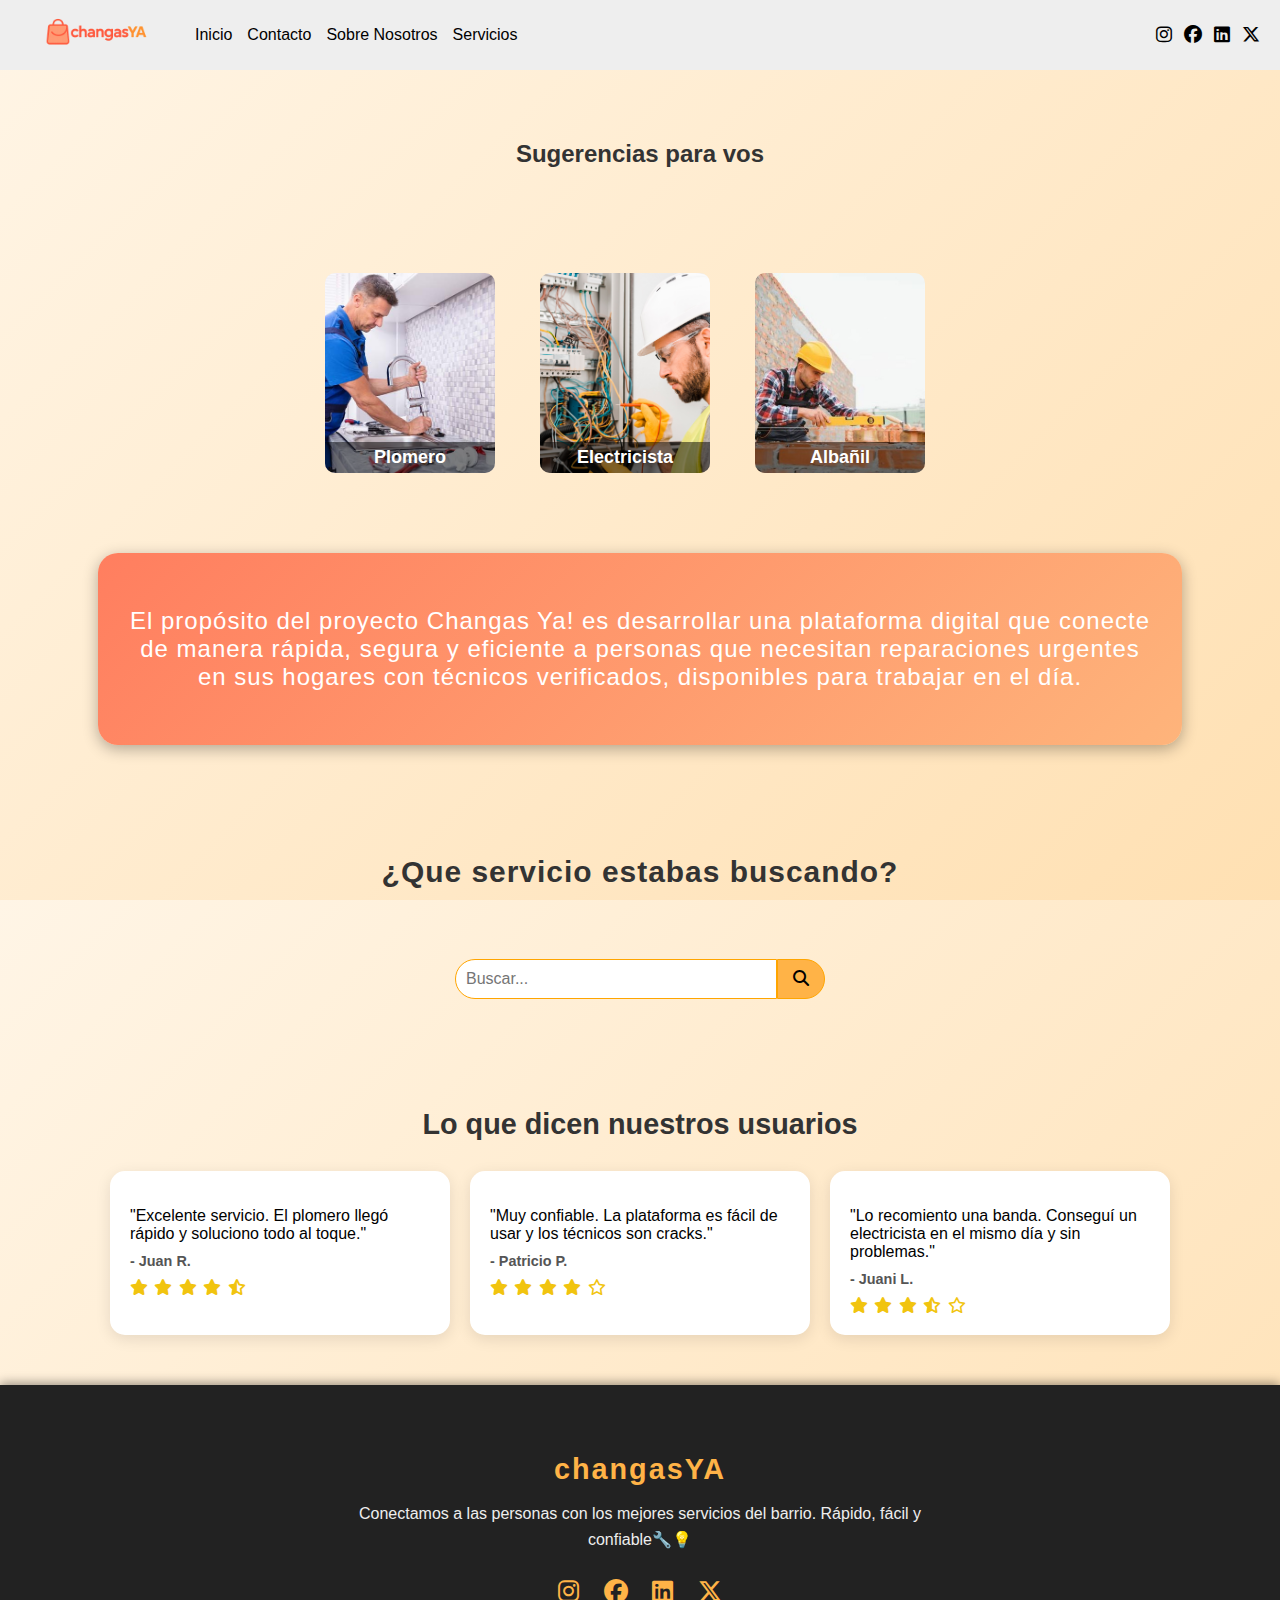
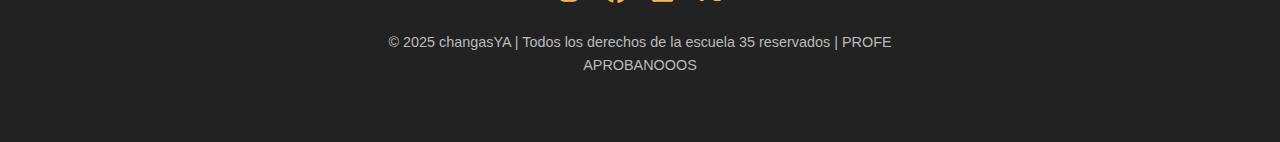
<file: index.html>
<!DOCTYPE html>
<html lang="es">
<head>
  <meta charset="UTF-8">
  <meta name="viewport" content="width=device-width, initial-scale=1.0">
  <title>Navegación</title> 
  <link rel="stylesheet" href="Styles/styles.css"> <!-- Conexion al css -->
  <link rel="stylesheet"href="https://cdnjs.cloudflare.com/ajax/libs/font-awesome/6.5.0/css/all.min.css"> <!-- Galeria de logos/iconos como los logos de las redes sociales -->
  <link rel="icon" type="image/png" href="fotos/changasYa.png">
</head>
<body>
 <nav>
    <div class="menu-izq"> <!-- Parte izquierda del nav (Logo, pagina de inicio, de contacto, sobre nosotros y de servicios) -->
      <a href="index.html"><img src="fotos/changasYa.png"></a>
      <a href="index.html">Inicio</a>
      <a href="Pages/contacto/contacto.html">Contacto</a>
      <a href="Pages/sobre nosotros/sobre_nosotros.html">Sobre Nosotros</a>
      <a href="Pages/Servicios/servicios.html">Servicios</a>
    </div>

    <div class="menu-der"> <!-- Parte derecha del nav (Logos de instagram, facebook, linkedin y twitter) -->
      <a href="#"><i class="fa-brands fa-instagram"></i></a>
      <a href="#"><i class="fa-brands fa-facebook"></i></a>
      <a href="#"><i class="fa-brands fa-linkedin"></i></a>
      <a href="#"><i class="fa-brands fa-x-twitter"></i></a>
    </div>
  </nav>
  <div class="sugerencias"> <!-- Texto para enmarcar las sugerencias -->
    <h2>Sugerencias para vos</h2>
  </div>
   
  <div class="opciones-body"> <!-- Opciones de las sugerencias (Plomero, electricista y albañil) -->
    <div class="plomero">
      <a href="Pages/Servicios/servicios.html"><img src="fotos/plomero.jpg" alt="plomero"></a> <!-- Muestra la foto del plomero y te lleva a la pagina de servicios -->
      <a href="Pages/Servicios/servicios.html">Plomero</a> <!-- Texto que tambien lleva a la pagina de servicios -->
    <span>Plomero</span> <!-- Muestra el texto "Plomero" en la parte inferior de la foto del plomero -->
    </div>

    <div class="electricista">
      <a href="Pages/Servicios/servicios.html"><img src="fotos/electricista.jpg" alt="electricista"></a> <!-- Muestra la foto del electricista y te lleva a la pagina de servicios -->
      <a href="Pages/Servicios/servicios.html">Electricista</a> <!-- Texto que tambien lleva a la pagina de servicios -->
      <span>Electricista</span>  <!-- Muestra el texto "Electricista" en la parte inferior de la foto del electricista -->
    </div>

    <div class="albañil">
      <a href="Pages/Servicios/servicios.html"><img src="fotos/albañil.jpg" alt="albañil"></a> <!-- Muestra la foto del albañil y te lleva a la pagina de servicios -->
      <a href="Pages/Servicios/servicios.html">Albañil</a> <!-- Texto que tambien lleva a la pagina de servicios -->
      <span>Albañil</span> <!-- Muestra el texto "Albañil" en la parte inferior de la foto del albañil -->
    </div>
  </div>
  <div class= "dedicacion"> <!-- Comentamos un poco el proposito de Changas YA! -->
    <p>El propósito del proyecto Changas Ya! es desarrollar una plataforma
digital que conecte de manera rápida, segura y eficiente a personas que
necesitan reparaciones urgentes en sus hogares con técnicos verificados,
disponibles para trabajar en el día.</p>
  </div>
  <div class="busqueda-servicio"> <!-- Muestra el texto del h3 -->
    <h3>¿Que servicio estabas buscando?</h3>
  </div>
  <div class="barra-central"> <!-- Barra de busqueda -->
    <input type="text" placeholder="Buscar..."> <!-- Creamos la barra de tipo texto y ponemos que diga "Buscar..."" dentro de ella -->
    <button><i class="fa-solid fa-magnifying-glass"></i></button> <!-- Usamos el logo de la lupa de la galeria de logos -->
  </div>
  <div class="opiniones"> <!-- Tarjetas de opiniones -->
  <h3>Lo que dicen nuestros usuarios</h3>
  <div class="opiniones-contenedor">
    <div class="opinion"> <!-- Opinion 1 -->
      <p>"Excelente servicio. El plomero llegó rápido y soluciono todo al toque."</p> <!-- Contenido de la opinion -->
      <span>- Juan R.</span> <!-- Quien opino -->
      <div class="estrellas">
        <i class="fa-solid fa-star"></i> <!-- Una estrella de la galeria de logos -->
        <i class="fa-solid fa-star"></i> <!-- Una estrella de la galeria de logos -->
        <i class="fa-solid fa-star"></i> <!-- Una estrella de la galeria de logos -->
        <i class="fa-solid fa-star"></i> <!-- Una estrella de la galeria de logos -->
        <i class="fa-solid fa-star-half-stroke"></i> <!-- Media estrella de la galeria de logos -->
      </div>
    </div>
    <div class="opinion"> <!-- Opinion 2 -->
      <p>"Muy confiable. La plataforma es fácil de usar y los técnicos son cracks."</p> <!-- Contenido de la opinion -->
      <span>- Patricio P.</span> <!-- Quien opino -->
      <div class="estrellas">
        <i class="fa-solid fa-star"></i><!-- Una estrella de la galeria de logos -->
        <i class="fa-solid fa-star"></i><!-- Una estrella de la galeria de logos -->
        <i class="fa-solid fa-star"></i><!-- Una estrella de la galeria de logos -->
        <i class="fa-solid fa-star"></i><!-- Una estrella de la galeria de logos -->
        <i class="fa-regular fa-star"></i> <!-- Una estrella vacia de la galeria de logos -->
      </div>
    </div>
    <div class="opinion"><!-- Opinion 3 -->
      <p>"Lo recomiento una banda. Conseguí un electricista en el mismo día y sin problemas."</p> <!-- Contenido de la opinion -->
      <span>- Juani L.</span><!-- Quien opino -->
      <div class="estrellas">
        <i class="fa-solid fa-star"></i><!-- Una estrella de la galeria de logos -->
        <i class="fa-solid fa-star"></i><!-- Una estrella de la galeria de logos -->
        <i class="fa-solid fa-star"></i><!-- Una estrella de la galeria de logos -->
        <i class="fa-solid fa-star-half-stroke"></i><!-- Media estrella de la galeria de logos -->
        <i class="fa-regular fa-star"></i><!-- Una estrella vacia de la galeria de logos -->
      </div>
    </div>
  </div>
</div>

  <footer>
  <div class="footer-contenido"> <!-- Pie de pagina -->
    <h3>changasYA</h3> <!-- Texto del pie de pagina -->
    <p>Conectamos a las personas con los mejores servicios del barrio. Rápido, fácil y confiable🔧💡</p><!-- Texto del pie de pagina -->

    <div class="footer-redes"> <!-- Redes sociales del pie de pagina -->
      <a href="#"><i class="fa-brands fa-instagram"></i></a>
      <a href="#"><i class="fa-brands fa-facebook"></i></a>
      <a href="#"><i class="fa-brands fa-linkedin"></i></a>
      <a href="#"><i class="fa-brands fa-x-twitter"></i></a>
    </div>

    <div class="footer-copy"> <!-- Texto del pie de pagina :) -->
      <p>© 2025 changasYA | Todos los derechos de la escuela 35 reservados | PROFE APROBANOOOS</p>
    </div>
  </div>
</footer>

</body>
</html>
</file>
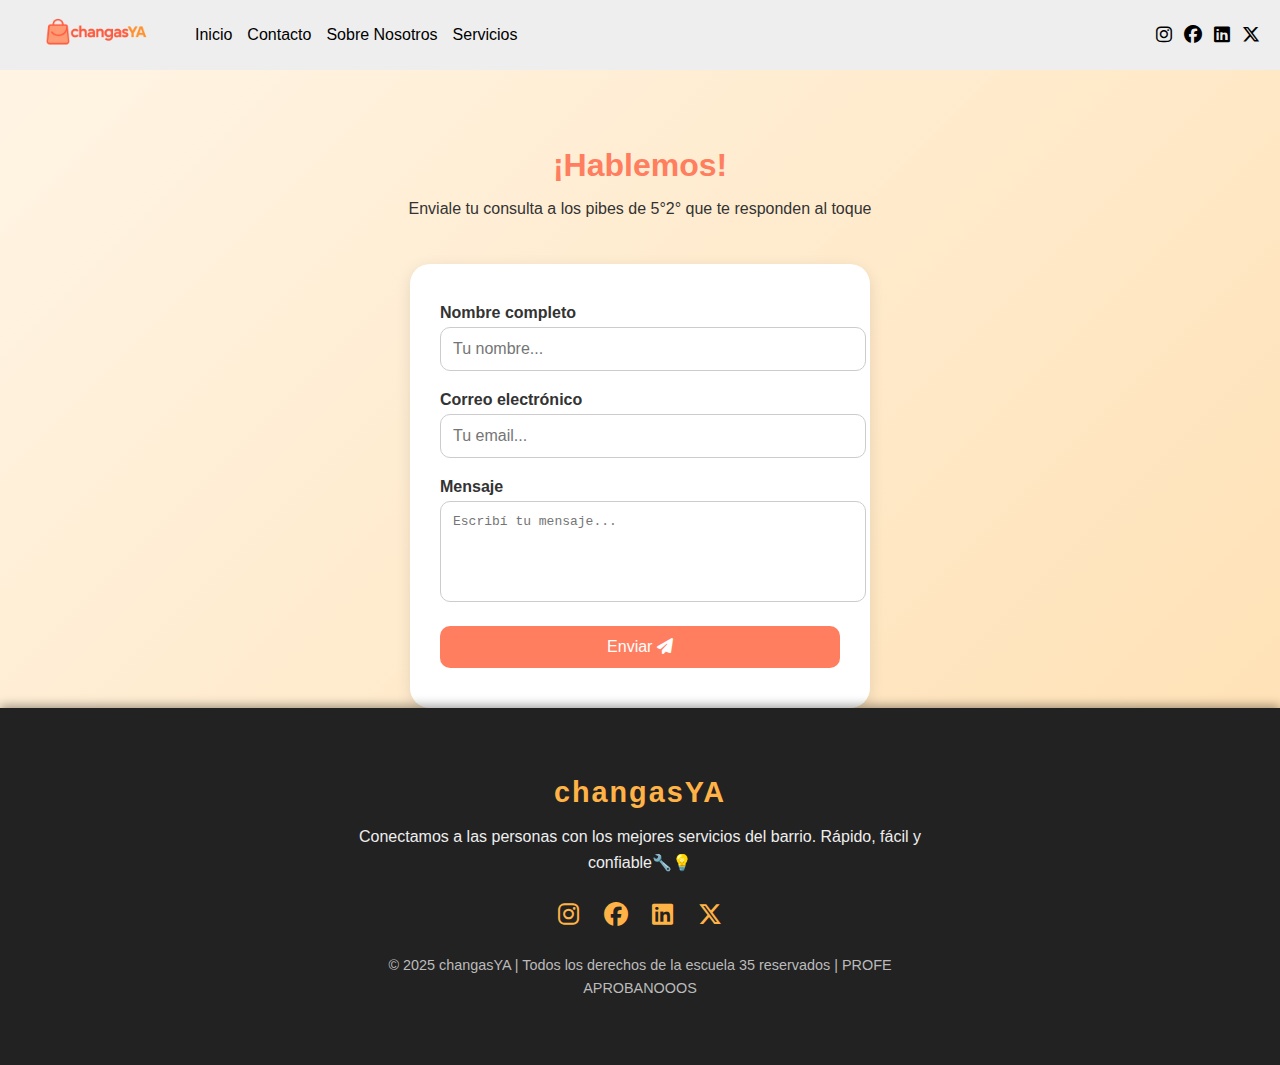
<file: Pages/contacto/contacto.html>
<!DOCTYPE html>
<html lang="es">
<head>
  <meta charset="UTF-8">
  <meta name="viewport" content="width=device-width, initial-scale=1.0">
  <title>Contacto - Changas YA!</title>
  <link rel="stylesheet" href="Styles/styles.css"> <!-- Conexion con el css -->
  <link rel="stylesheet" href="https://cdnjs.cloudflare.com/ajax/libs/font-awesome/6.5.0/css/all.min.css"> <!-- Galeria de logos/iconos como los logos de las redes sociales -->
  <link rel="icon" type="image/png" href="../../fotos/changasYa.png">
</head>
<body>
  <nav>
    <div class="menu-izq"> <!-- Parte izquierda del nav (Logo, pagina de inicio, de contacto, sobre nosotros y de servicios) -->
      <a href="../../index.html"><img src="../../fotos/changasYa.png"></a>
      <a href="../../index.html">Inicio</a>
      <a href="contacto.html">Contacto</a>
      <a href="../sobre nosotros/sobre_nosotros.html">Sobre Nosotros</a>
      <a href="../Servicios/servicios.html">Servicios</a>
    </div>

    <div class="menu-der"> <!-- Parte derecha del nav (Logos de instagram, facebook, linkedin y twitter) -->
      <a href="#"><i class="fa-brands fa-instagram"></i></a>
      <a href="#"><i class="fa-brands fa-facebook"></i></a>
      <a href="#"><i class="fa-brands fa-linkedin"></i></a>
      <a href="#"><i class="fa-brands fa-x-twitter"></i></a>
    </div>
  </nav>

  <div class="contacto-header"> <!-- Titulo y texto en la tarjeta de contacto -->
    <h2>¡Hablemos!</h2>
    <p>Enviale tu consulta a los pibes de 5°2° que te responden al toque</p>
  </div>

  <div class="contacto-formulario"> <!-- Formulario de contacto -->
    <form action="#">
      <label for="nombre">Nombre completo</label> <!-- Te pide nombre completo -->
      <input type="text" id="nombre" placeholder="Tu nombre..." required> <!-- Escribis tu nombre completo -->

      <label for="email">Correo electrónico</label> <!-- Te pide correo electronico -->
      <input type="email" id="email" placeholder="Tu email..." required> <!-- Escribis tu correo electronico -->

      <label for="mensaje">Mensaje</label> <!-- Te pide el mensaje que quieras comunicar -->
      <textarea id="mensaje" rows="5" placeholder="Escribí tu mensaje..." required></textarea> <!-- Escribis el mensaje que queres comunicar -->

      <button type="submit">Enviar <i class="fa-solid fa-paper-plane"></i></button> <!-- Boton de enviar -->
    </form>
  </div>

 <footer>
  <div class="footer-contenido"> <!-- Pie de pagina -->
    <h3>changasYA</h3> <!-- Texto del pie de pagina -->
    <p>Conectamos a las personas con los mejores servicios del barrio. Rápido, fácil y confiable🔧💡</p> <!-- Texto del pie de pagina -->

    <div class="footer-redes"> <!-- Redes sociales del pie de pagina -->
      <a href="#"><i class="fa-brands fa-instagram"></i></a>
      <a href="#"><i class="fa-brands fa-facebook"></i></a>
      <a href="#"><i class="fa-brands fa-linkedin"></i></a>
      <a href="#"><i class="fa-brands fa-x-twitter"></i></a>
    </div>

    <div class="footer-copy"> <!-- Texto del pie de pagina :) -->
      <p>© 2025 changasYA | Todos los derechos de la escuela 35 reservados | PROFE APROBANOOOS</p>
    </div>
  </div>
</footer>
</body>
</html>
</file>
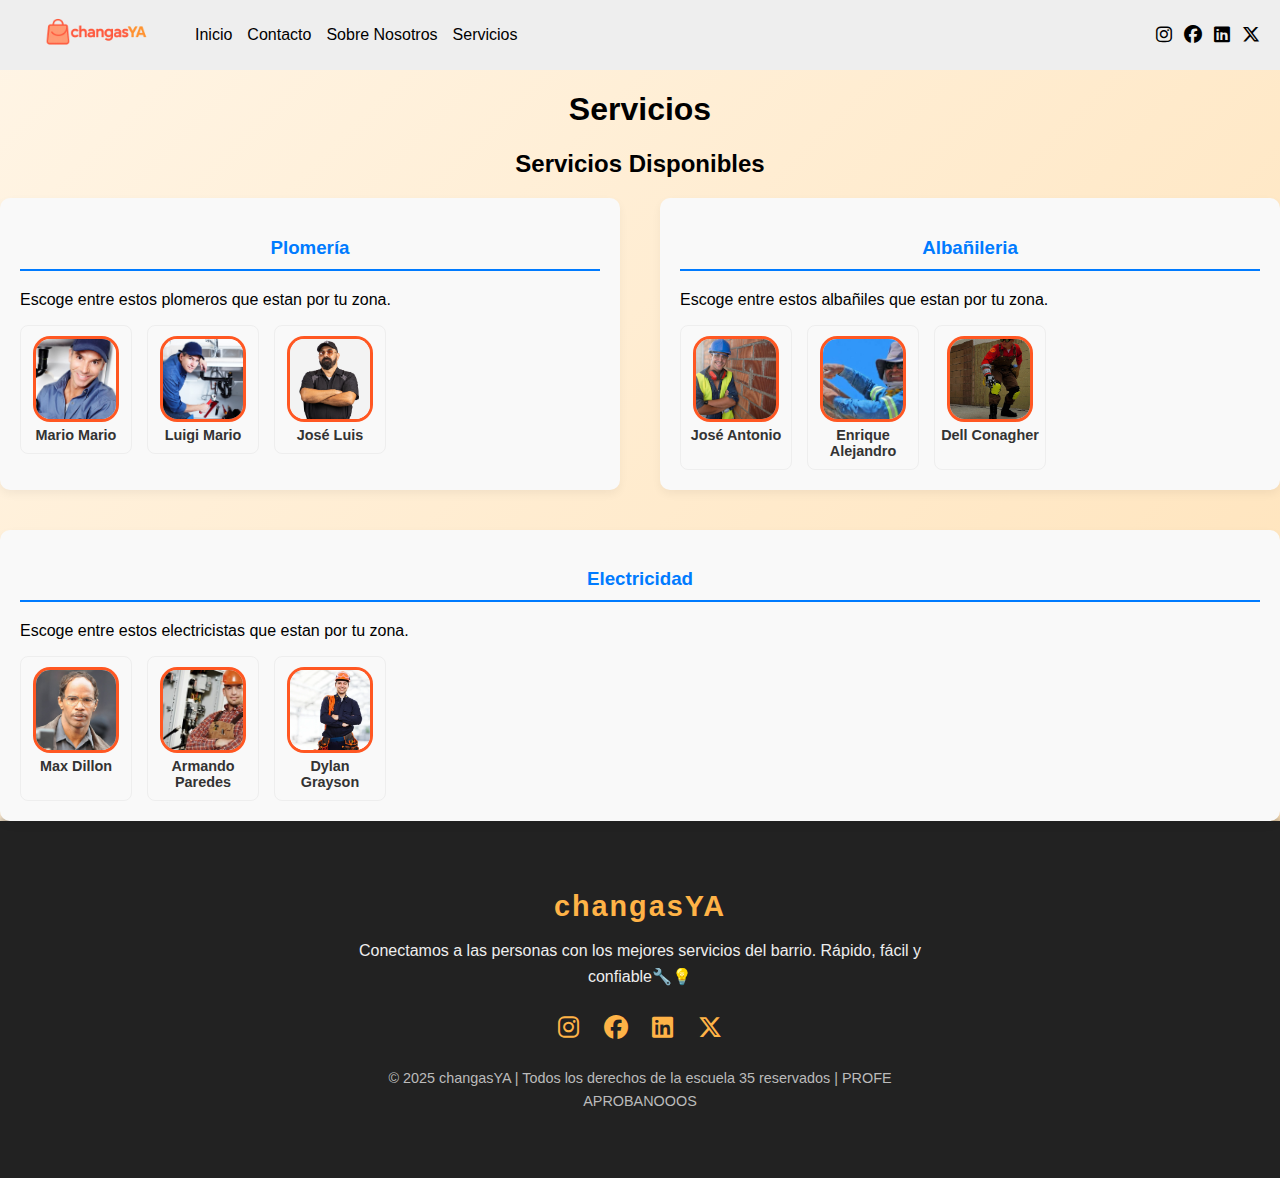
<file: Pages/Servicios/servicios.html>
<!DOCTYPE html>
<html lang="en">
<head>
    <meta charset="UTF-8">
    <meta name="viewport" content="width=device-width, initial-scale=1.0">
    <link rel="stylesheet" href="https://cdnjs.cloudflare.com/ajax/libs/font-awesome/6.5.0/css/all.min.css">  <!-- Galeria de logos/iconos como los logos de las redes sociales -->
    <link rel="stylesheet" href="Styles/styles.css"><!-- Conexion al css -->
    <link rel="icon" type="image/png" href="../../fotos/changasYa.png">
    <title>Servicios - Changas Ya!</title>
</head>
<body>
    <nav>
        <div class="menu-izq"> <!-- Parte izquierda del nav (Logo, pagina de inicio, de contacto, sobre nosotros y de servicios) -->
        <a href="../../index.html"><img src="../../fotos/changasYa.png"></a>
        <a href="../../index.html">Inicio</a>
        <a href="../contacto/contacto.html">Contacto</a>
        <a href="../sobre nosotros/sobre_nosotros.html">Sobre Nosotros</a>
        <a href="servicios.html">Servicios</a>
        </div>

        <div class="menu-der"> <!-- Parte derecha del nav (Logos de instagram, facebook, linkedin y twitter) -->
        <a href="#"><i class="fa-brands fa-instagram"></i></a>
        <a href="#"><i class="fa-brands fa-facebook"></i></a>
        <a href="#"><i class="fa-brands fa-linkedin"></i></a>
        <a href="#"><i class="fa-brands fa-x-twitter"></i></a>
        </div>
    </nav>

    <header> <!-- Encabezado de la pagina -->
        <h1>Servicios</h1> <!-- encabezado de la pagina -->
    </header>

    <section id="servicios">

        <h2>Servicios Disponibles</h2>
        
        <div class="servicios-lista"> <!-- Lista de servicios -->
            <div class="servicio-item">
                <h3>Plomería</h3> <!-- Encabezado del serivicio de plomeria -->
                <p>Escoge entre estos plomeros que estan por tu zona.</p> <!-- parrafo de plomeria -->
                <ul class="profesionales-lista-horizontal">
                    <li class="profesional-card"> 
                        <img src="../../fotos/Mario mario.jpg" alt="plom1" class="profesional-imagen"> <!-- imagen de plomero -->
                        <h4>Mario Mario</h4> <!-- nombre del plomero -->
                    </li>
                    
                    <li class="profesional-card">
                        <img src="../../fotos/Luigi Mario.jpg" alt="plom2" class="profesional-imagen"> <!-- imagen del plomero -->
                        <h4>Luigi Mario</h4> <!-- nombre del plomero -->
                    </li>
                    
                    <li class="profesional-card">
                        <img src="../../fotos/jose luis.jpg" alt="plom3" class="profesional-imagen"> <!-- imagen del plomero -->
                        <h4>José Luis</h4> <!-- nombre del plomero -->
                    </li>
                </ul>
            </div>

            <div class="servicio-item">
                <h3>Albañileria</h3> <!-- encabezado del servicio de albañileria -->
                <p>Escoge entre estos albañiles que estan por tu zona.</p> <!-- parrafo de albañileria -->
                <ul class="profesionales-lista-horizontal">
                    <li class="profesional-card">
                        <img src="../../fotos/Jose antonio.jpg" alt="alb1" class="profesional-imagen"> <!-- imagen del albañil -->
                        <h4>José Antonio</h4> <!-- nombre del albañil -->
                    </li>
                    
                    <li class="profesional-card">
                        <img src="../../fotos/Enrique Alejandro.jpeg" alt="alb2" class="profesional-imagen"> <!-- imagen del albañil -->
                        <h4>Enrique Alejandro</h4> <!-- nombre del albañil -->
                    </li>
                    
                    <li class="profesional-card">
                        <img src="../../fotos/Dell Conagher.png" alt="alb3" class="profesional-imagen"> <!-- imagen del albañil -->
                        <h4>Dell Conagher</h4> <!-- nombre del albañil -->
                    </li>
                    
                </ul>
            </div>

            <div class="servicio-item">
                <h3>Electricidad</h3> <!-- Encabezado del servicio de electricidad -->
                <p>Escoge entre estos electricistas que estan por tu zona.</p> <!-- parrafo del servicio de electricidad-->
                <ul class="profesionales-lista-horizontal">
                    <li class="profesional-card">
                        <img src="../../fotos/Max Dillon.jpg" alt="ele1" class="profesional-imagen"> <!-- imagen del electricista -->
                        <h4>Max Dillon</h4> <!-- nombre del electricista -->
                    </li>
                    
                    <li class="profesional-card">
                        <img src="../../fotos/Armando Paredes.jpg" alt="ele2" class="profesional-imagen"> <!-- imagen del electricista -->
                        <h4>Armando Paredes</h4><!-- nombre del electricista -->
                    </li>
                    
                    <li class="profesional-card">
                        <img src="../../fotos/Dylan Grayson.png" alt="ele3" class="profesional-imagen"> <!-- imagen del electricista -->
                        <h4>Dylan Grayson</h4><!-- nombre del electricista -->
                    </li>
                    
                </ul>
            </div>
        </div>

        <section id="seleccion-profesional" style="display: none;">
            <h2>Tu Elección</h2> <!-- Eleccion elegida -->
            <div id="profesional-info-seleccionado">
            </div>
            <button id="btn-contratar">Contratar</button> <!-- Contratar al personal -->
        </section>

        <div id="mensaje-contratacion" style="display: none;">
        </div>

    </section>

    <footer>
        <div class="footer-contenido"><!-- Pie de pagina -->
            <h3>changasYA</h3><!-- Texto del pie de pagina -->
            <p>Conectamos a las personas con los mejores servicios del barrio. Rápido, fácil y confiable🔧💡</p><!-- Texto del pie de pagina -->

            <div class="footer-redes"><!-- Redes sociales del pie de pagina -->
            <a href="#"><i class="fa-brands fa-instagram"></i></a>
            <a href="#"><i class="fa-brands fa-facebook"></i></a>
            <a href="#"><i class="fa-brands fa-linkedin"></i></a>
            <a href="#"><i class="fa-brands fa-x-twitter"></i></a>
            </div>

            <div class="footer-copy"><!-- Texto del pie de pagina :) -->
            <p>© 2025 changasYA | Todos los derechos de la escuela 35 reservados | PROFE APROBANOOOS</p>
            </div>
        </div>
    </footer>

    <script src="Script/main.js"></script> <!-- Conexion con java script -->
</body>
</html>
</file>
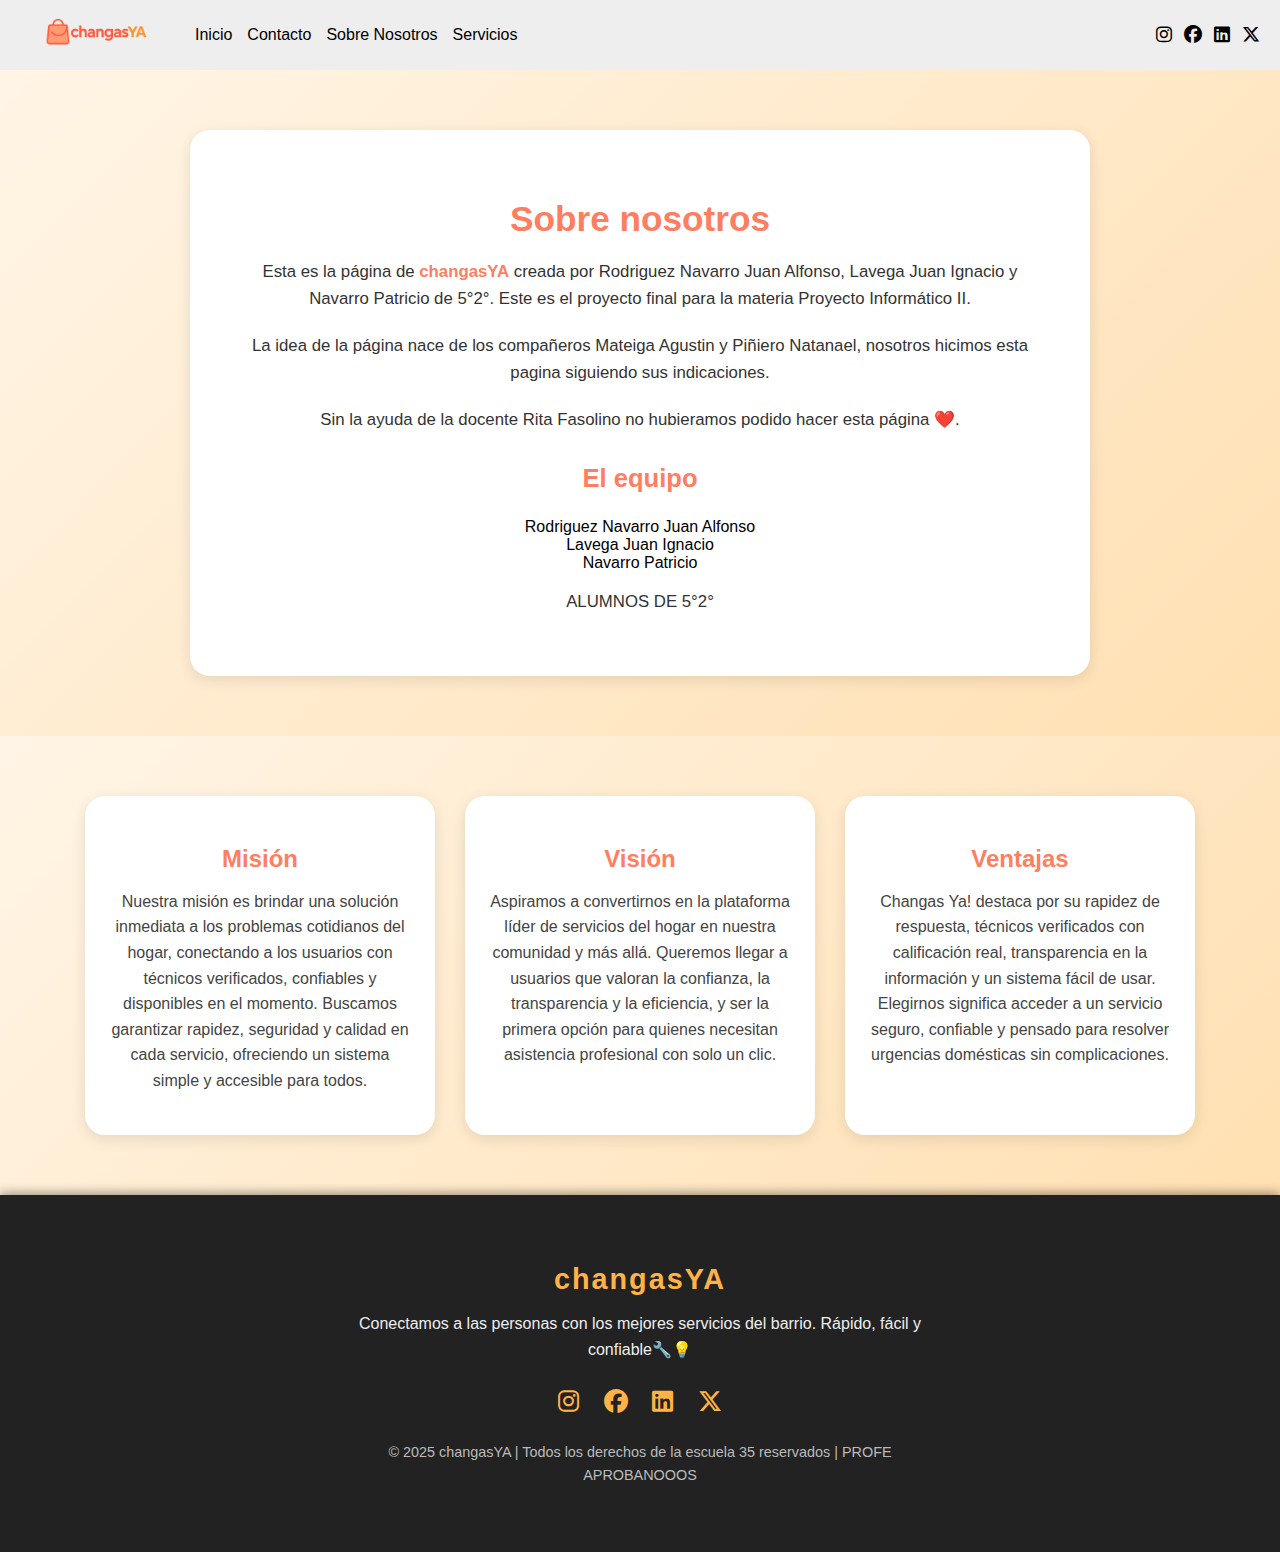
<file: Pages/sobre nosotros/sobre_nosotros.html>
<!DOCTYPE html>
<html lang="es">
<head>
  <meta charset="UTF-8">
  <meta name="viewport" content="width=device-width, initial-scale=1.0">
  <title>Sobre Nosotros - Changas YA</title>
  <link rel="stylesheet" href="Styles/styles.css"><!-- Conexion al css -->
  <link rel="stylesheet" href="https://cdnjs.cloudflare.com/ajax/libs/font-awesome/6.5.0/css/all.min.css"><!-- Galeria de logos/iconos como los logos de las redes sociales -->
  <link rel="icon" type="image/png" href="../../fotos/changasYa.png">
</head>
<body>
  <nav>
    <div class="menu-izq"><!-- Parte izquierda del nav (Logo, pagina de inicio, de contacto, sobre nosotros y de servicios) -->
      <a href="../../index.html"><img src="../../fotos/changasYa.png"></a>
      <a href="../../index.html">Inicio</a>
      <a href="../contacto/contacto.html">Contacto</a>
      <a href="../sobre nosotros/sobre_nosotros.html">Sobre Nosotros</a>
      <a href="../Servicios/servicios.html">Servicios</a>
    </div>

    <div class="menu-der"> <!-- Parte derecha del nav (Logos de instagram, facebook, linkedin y twitter) -->
      <a href="#"><i class="fa-brands fa-instagram"></i></a>
      <a href="#"><i class="fa-brands fa-facebook"></i></a>
      <a href="#"><i class="fa-brands fa-linkedin"></i></a>
      <a href="#"><i class="fa-brands fa-x-twitter"></i></a>
    </div>
  </nav>

  <section class="sobre-nosotros">
    <div class="sobre-contenido">
      <h2>Sobre nosotros</h2> <!-- Encabezado de la pagina -->
       <!-- Texto sobre nosotros -->
      <p>Esta es la página de <strong>changasYA</strong> creada por Rodriguez Navarro Juan Alfonso, Lavega Juan Ignacio y Navarro Patricio de 5°2°. Este es el proyecto final para la materia Proyecto Informático II.</p>

      <p>La idea de la página nace de los compañeros Mateiga Agustin y Piñiero Natanael, nosotros hicimos esta pagina siguiendo sus indicaciones.</p>

      <p>Sin la ayuda de la docente Rita Fasolino no hubieramos podido hacer esta página ❤️.</p>

      <div class="equipo">
        <h3>El equipo</h3>  <!-- Integrantes del grupo -->
        <ul>  <!-- Nombres -->
            <li>Rodriguez Navarro Juan Alfonso</li>
            <li>Lavega Juan Ignacio</li>
            <li>Navarro Patricio</li>
            <p>ALUMNOS DE 5°2°</p>
        </ul>
      </div>
    </div>
  </section>

  <section class="tarjetas-info">  <!-- Tarjetas de mision, vision y ventajas -->
  <div class="tarjeta"> <!-- Tarjeta de mision -->
    <h3>Misión</h3> <!-- Encabezado de la tarjeta mision -->
    <!-- Texto de la tarjeta -->
    <p>Nuestra misión es brindar una solución inmediata a los problemas cotidianos del hogar, conectando a los usuarios con técnicos verificados, confiables y disponibles en el momento. Buscamos garantizar rapidez, seguridad y calidad en cada servicio, ofreciendo un sistema simple y accesible para todos.</p>
  </div>

  <div class="tarjeta"><!-- tarjeta vision -->
    <h3>Visión</h3><!-- encabezado de la tarjeta -->
    <!-- Texto de la tarjeta -->
    <p>Aspiramos a convertirnos en la plataforma líder de servicios del hogar en nuestra comunidad y más allá. Queremos llegar a usuarios que valoran la confianza, la transparencia y la eficiencia, y ser la primera opción para quienes necesitan asistencia profesional con solo un clic.</p>
  </div>

  <div class="tarjeta"> <!-- Tarjeta ventajas -->
    <h3>Ventajas</h3> <!-- Encabezado de la tarjeta -->
    <!-- Texto de la tarjeta -->
    <p>Changas Ya! destaca por su rapidez de respuesta, técnicos verificados con calificación real, transparencia en la información y un sistema fácil de usar. Elegirnos significa acceder a un servicio seguro, confiable y pensado para resolver urgencias domésticas sin complicaciones.</p>
  </div>
</section>


  <footer>
    <div class="footer-contenido"> <!-- Pie de pagina -->
      <h3>changasYA</h3> <!-- Texto del pie de pagina -->
      <p>Conectamos a las personas con los mejores servicios del barrio. Rápido, fácil y confiable🔧💡</p><!-- Texto del pie de pagina -->

      <div class="footer-redes"><!-- Redes sociales del pie de pagina -->
        <a href="#"><i class="fa-brands fa-instagram"></i></a>
        <a href="#"><i class="fa-brands fa-facebook"></i></a>
        <a href="#"><i class="fa-brands fa-linkedin"></i></a>
        <a href="#"><i class="fa-brands fa-x-twitter"></i></a>
      </div>

      <div class="footer-copy"><!-- Texto del pie de pagina :) -->
        <p>© 2025 changasYA | Todos los derechos de la escuela 35 reservados | PROFE APROBANOOOS</p>
      </div>
    </div>
  </footer>
</body>
</html>
</file>
<file: Styles/styles.css>
/* Nav (Parte superior de la pagina) */
nav {
  display: flex;
  justify-content: space-between;
  align-items: center;
  background-color: #eee;
  padding: 10px 20px;
  height: 50px;
}

/* Menu izquierdo del nav */
.menu-izq {
  display: flex;
  align-items: center;
}

/* Logo en el nav */
.menu-izq img {
  height: 100px;
  margin-right: 10px;
}

/* Enlaces de la parte izquierda del nav */
.menu-izq a {
  margin-right: 15px;
  text-decoration: none;
  color: black;
  font-family: Arial, sans-serif;
}


.menu-izq a:hover {
  color: blue;
}

/* menu derecho del nav */
.menu-der {
  display: flex;
  align-items: center;
}

.menu-der i {
  font-size: 18px;
  margin-left: 12px;
  cursor: pointer;
  color: black;
}

.menu-der i:hover {
  color: blue;
}

/* Barra de busqueda*/
.barra-central {
  display: flex;
  justify-content: center;
  margin: 30px 0;
}


.barra-central input {
  width: 300px;
  padding: 10px;
  border: 1px solid #aaa;
  border-right: none;
  border-radius: 25px 0 0 25px;
  font-size: 16px;
  outline: none;
}

/* Boton de la barra de busqueda(lupa) */
.barra-central button {
  padding: 10px 15px;
  border: 1px solid #aaa;
  border-left: none;
  border-radius: 0 25px 25px 0;
  background-color: #eee;
  cursor: pointer;
  outline: none;
}

.barra-central button i {
  font-size: 16px;
}

.barra-central button:hover {
  background-color: #ddd;
}

/* Sugerencias del body */
.opciones-body {
  display: flex;
  justify-content: center;
  gap: 15px;
  margin: 30px 0;
  flex-wrap: wrap;
}

/* Sugerencia plomero */
.plomero {
  position: relative;
  display: block;
  width: 170px;
  height: 200px;
  border-radius: 10px;
  overflow: hidden;
  text-decoration: none;
  cursor: pointer;
  flex-shrink: 0;
  margin-right: 30px;
}
/* Foto del plomero */
.plomero img {
  width: 100%;
  height: 100%;
  object-fit: cover;
  transition: transform 0.3s;
}
/* Texto que dice plomero dentro de la imagen */
.plomero span {
  position: absolute;
  bottom: 0;
  left: 0;
  width: 100%;
  text-align: center;
  color: white;
  font-weight: bold;
  font-family: 'Arial Black', Gadget, sans-serif;
  font-size: 18px;
  padding: 5px 0;
  background: rgba(0,0,0,0.5);
  box-sizing: border-box;
}

.plomero:hover img {
  transform: scale(1.05);
}
/* Sugerencia electricista */
.electricista {
  position: relative;
  display: block;
  width: 170px;
  height: 200px;
  border-radius: 10px;
  overflow: hidden;
  text-decoration: none;
  cursor: pointer;
  flex-shrink: 0;
  margin-right: 30px;
}
/* Foto del electricista */
.electricista img {
  width: 100%;
  height: 100%;
  object-fit: cover;
  transition: transform 0.3s;
}
/* Texto que dice electricista dentro de su imagen */
.electricista span {
  position: absolute;
  bottom: 0;
  left: 0;
  width: 100%;
  text-align: center;
  color: white;
  font-weight: bold;
  font-family: 'Arial Black', Gadget, sans-serif;
  font-size: 18px;
  padding: 5px 0;
  background: rgba(0,0,0,0.5);
  box-sizing: border-box;
}

.electricista:hover img {
  transform: scale(1.05);
}
/* Sugerencia albañil */
.albañil {
  position: relative;
  display: block;
  width: 170px;
  height: 200px;
  border-radius: 10px;
  overflow: hidden;
  text-decoration: none;
  cursor: pointer;
  flex-shrink: 0;
  margin-right: 30px;
}
/* Imagen albañil */
.albañil img {
  width: 100%;
  height: 100%;
  object-fit: cover;
  transition: transform 0.3s;
}
/* Texto que dice albañil dentro de su imagen */
.albañil span {
  position: absolute;
  bottom: 0;
  left: 0;
  width: 100%;
  text-align: center;
  color: white;
  font-weight: bold;
  font-family: 'Arial Black', Gadget, sans-serif;
  font-size: 18px;
  padding: 5px 0;
  background: rgba(0,0,0,0.5);
  box-sizing: border-box;
}

.albañil:hover img {
  transform: scale(1.05);
}

/* Texto sugerencias */
.sugerencias {
  text-align: center;
  margin: 50px 0;
}

.sugerencias h2 {
  font-family: 'Arial Black', Gadget, sans-serif;
  color: #333;
  margin-bottom: 25px;
}

.barra-central input {
  border: 1px solid #ffa500;
}

.barra-central button {
  background-color: #ffb347;
  border: 1px solid #ffa500;
}

.barra-central button:hover {
  background-color: #ffa500;
}

/* Texto del proposito de changas ya */
.dedicacion {
  margin: 50px auto;
  width: 80%;
  padding: 30px;
  background: linear-gradient(135deg, #ff7e5f, #feb47b);
  color: white;
  text-align: center;
  font-size: 1.5em;
  border-radius: 20px;
  box-shadow: 0 4px 15px rgba(0,0,0,0.3);
  letter-spacing: 1px;
  font-family: 'Poppins', sans-serif;
}
/* Pie de pagina */
footer {
  margin-top: auto;
  background: #222;
  color: #eee;
  text-align: center;
  padding: 40px 20px;
  box-shadow: 0 -2px 10px rgba(0,0,0,0.4);
}
/* Titulo del footer */
.footer-contenido h3 {
  font-size: 1.8em;
  margin-bottom: 15px;
  letter-spacing: 2px;
  color: #ffb347;
}
/* texto del footer */
.footer-contenido p {
  max-width: 600px;
  margin: 0 auto 25px;
  font-size: 1em;
  line-height: 1.6;
}
/* redes del footer */
.footer-redes a {
  color: #ffb347;
  margin: 0 10px;
  font-size: 1.5em;
  transition: 0.3s;
}

.footer-redes a:hover {
  color: #fff;
  transform: scale(1.2);
}
/* texto del footer */
.footer-copy {
  margin-top: 25px;
  font-size: 0.9em;
  color: #bbb;
}
/* html y body */
html, body {
  height: 100%;
  margin: 0;
  padding: 0;
}
/* todo el body */
body {
  display: flex;
  flex-direction: column;
  background: linear-gradient(135deg, #fff5e6, #ffe0b2);
  font-family: 'Poppins', sans-serif;
  margin: 0;
}

.busqueda-servicio {
  text-align: center;
  font-size: 1.6em;
  color: #333;
  margin-top: 30px;
  margin-bottom: 10px;
  font-weight: 600;
  letter-spacing: 1px;
  font-family: 'Poppins', sans-serif;
}
/* Tarjetas de opiniones */
.opiniones {
  width: 90%;
  margin: 50px auto;
  text-align: center;
}
/* Titulos de las opiniones */
.opiniones h3 {
  font-size: 1.8em;
  margin-bottom: 30px;
  color: #333;
  font-weight: 600;
  font-family: 'Poppins', sans-serif;
}

.opiniones-contenedor {
  display: flex;
  flex-wrap: wrap;
  gap: 20px;
  justify-content: center;
}

.opinion {
  background: #fff;
  padding: 20px;
  width: 300px;
  border-radius: 15px;
  box-shadow: 0 4px 15px rgba(0,0,0,0.1);
  text-align: left;
}
/* texto de la opinion */
.opinion p {
  font-size: 1em;
  margin-bottom: 10px;
}

.opinion span {
  font-size: 0.9em;
  font-weight: bold;
  display: block;
  margin-bottom: 10px;
  color: #555;
}
/* logos de estrellas en las tarjetas de opinion */
.estrellas i {
  color: #f1c40f;
  margin-right: 2px;
}

/* Responsive */
@media (max-width: 600px) {
  nav {
    flex-wrap: wrap;
    height: auto;
    padding: 10px;
    justify-content: center;
    text-align: center;
  }

  .menu-izq {
    flex-direction: column;
  }

  .menu-izq img {
    height: 60px;
    margin-bottom: 10px;
  }

  .menu-izq a {
    display: block;
    margin: 5px 0;
    font-size: 16px;
  }

  .menu-der {
    justify-content: center;
    margin-top: 10px;
  }

  .barra-central {
    flex-direction: column;
    align-items: center;
    margin: 20px 0;
  }

  .barra-central input {
    width: 80%;
    font-size: 14px;
    border-radius: 25px;
    border-right: 1px solid #ffa500;
    margin-bottom: 10px;
  }

  .barra-central button {
    width: 50%;
    border-radius: 25px;
  }

  .opciones-body {
    flex-direction: column;
    align-items: center;
    gap: 25px;
  }

  .opciones-body div {
    width: 80%;
    margin-right: 0;
  }

  .plomero, .electricista, .albañil {
    width: 90%;
    height: 180px;
  }

  .plomero span, .electricista span, .albañil span {
    font-size: 16px;
  }

  .dedicacion {
    width: 90%;
    font-size: 1.1em;
    padding: 20px;
  }

  .opiniones-contenedor {
    flex-direction: column;
    align-items: center;
  }

  .opinion {
    width: 90%;
  }

  footer {
    padding: 20px 10px;
  }

  .footer-contenido h3 {
    font-size: 1.4em;
  }

  .footer-contenido p {
    font-size: 0.9em;
  }

  .footer-copy p {
    font-size: 0.8em;
  }
}
</file>
<file: Pages/contacto/Styles/styles.css>
/* Todo el html y body */
html, body {
  height: 100%;
  margin: 0;
  padding: 0;
  display: flex;
  flex-direction: column;
}
/* Todo el body */
body {
  background: linear-gradient(135deg, #fff5e6, #ffe0b2);
}
/* Toda al tarjeta del formulario de contacto */
.contacto-formulario {
  flex: 1;
  display: flex;
  justify-content: center;
  align-items: center;
  margin-bottom: 0;
}

/* titulo y texto de la pagina */
.contacto-header {
  text-align: center;
  margin: 50px 20px 30px;
}

.contacto-header h2 {
  font-size: 2em;
  color: #ff7e5f;
  margin-bottom: 10px;
}

.contacto-header p {
  font-size: 1em;
  color: #333;
}

.contacto-formulario form {
  background: #fff;
  padding: 40px 30px;
  border-radius: 20px;
  box-shadow: 0 4px 15px rgba(0,0,0,0.1);
  width: 400px;

}
/* Texto que dice lo que tenes que escribir */
.contacto-formulario label {
  display:block;
  margin-bottom: 5px;
  font-weight: 600;
  color: #333;
}

/* Texto que escribis */
.contacto-formulario input,
.contacto-formulario textarea {
  width: 100%;
  padding: 12px;
  margin-bottom: 20px;
  border-radius: 10px;
  border: 1px solid #ccc;
  font-size: 1em;
  resize: none;
}
/* Boton de enviar */
.contacto-formulario button {
  background: #ff7e5f;
  color: white;
  border: none;
  padding: 12px 20px;
  font-size: 1em;
  border-radius: 10px;
  cursor: pointer;
  transition: 0.3s;
  width: 100%;
}

.contacto-formulario button:hover {
  background: #feb47b;
}
/* pie de pagina */
footer {
  margin-top: auto;
  background: #222;
  color: #eee;
  text-align: center;
  padding: 40px 20px;
  box-shadow: 0 -2px 10px rgba(0,0,0,0.4);
}

.footer-contenido h3 {
  font-size: 1.8em;
  margin-bottom: 15px;
  letter-spacing: 2px;
  color: #ffb347;
}

.footer-contenido p {
  max-width: 600px;
  margin: 0 auto 25px;
  font-size: 1em;
  line-height: 1.6;
}

.footer-redes a {
  color: #ffb347;
  margin: 0 10px;
  font-size: 1.5em;
  transition: 0.3s;
}

.footer-redes a:hover {
  color: #fff;
  transform: scale(1.2);
}

.footer-copy {
  margin-top: 25px;
  font-size: 0.9em;
  color: #bbb;
}

html, body {
  height: 100%;
  margin: 0;
  padding: 0;
}

body {
  display: flex;
  flex-direction: column;
  background: linear-gradient(135deg, #fff5e6, #ffe0b2);
  font-family: 'Poppins', sans-serif;
  margin: 0;
}
/* Parte superior de la pagina (nav) */
nav {
  display: flex;
  justify-content: space-between;
  align-items: center;
  background-color: #eee;
  padding: 10px 20px;
  height: 50px;
}
/* seccion izquierda del nav */
.menu-izq {
  display: flex;
  align-items: center;
}
/* logo del nav */
.menu-izq img {
  height: 100px;
  margin-right: 10px;
}

.menu-izq a {
  margin-right: 15px;
  text-decoration: none;
  color: black;
  font-family: Arial, sans-serif;
}

.menu-izq a:hover {
  color: blue;
}
/* Seccion derecha del nav */
.menu-der {
  display: flex;
  align-items: center;
}

.menu-der i {
  font-size: 18px;
  margin-left: 12px;
  cursor: pointer;
  color: black;
}

.menu-der i:hover {
  color: blue;
}
/* Responsive */
@media (max-width: 600px) {

  nav {
    flex-wrap: wrap;
    height: auto;
    flex-direction: column;
    justify-content: center;
    text-align: center;
  }

  .menu-izq {
    flex-direction: column;
    align-items: center;
  }

  .menu-izq img {
    height: 70px;
    margin-bottom: 5px;
  }

  .menu-izq a {
    display: block;
    margin: 5px 0;
    font-size: 16px;
  }

  .menu-der {
    justify-content: center;
    margin-top: 10px;
  }

  .contacto-header {
    margin: 30px 10px 20px;
  }

  .contacto-header h2 {
    font-size: 1.6em;
  }

  .contacto-header p {
    font-size: 0.9em;
  }

  .contacto-formulario form {
    width: 90%;
    padding: 25px 20px;
  }

  .contacto-formulario input,
  .contacto-formulario textarea {
    font-size: 0.9em;
  }

  footer {
    padding: 25px 10px;
  }

  .footer-contenido h3 {
    font-size: 1.4em;
  }

  .footer-contenido p {
    font-size: 0.9em;
  }

  .footer-copy {
    font-size: 0.8em;
  }
}
</file>
<file: Pages/Servicios/Styles/styles.css>
/* Cabeza de la pagina */
nav {
  display: flex;
  justify-content: space-between;
  align-items: center;
  background-color: #eee;
  padding: 10px 20px;
  height: 50px;
}
/* Seccion izquierda del nav */
.menu-izq {
  display: flex;
  align-items: center;
}
/* Logo del nav */
.menu-izq img {
  height: 100px;
  margin-right: 10px;
}

.menu-izq a {
  margin-right: 15px;
  text-decoration: none;
  color: black;
  font-family: Arial, sans-serif;
}

.menu-izq a:hover {
  color: blue;
}
/* Seccion derecha del nav */
.menu-der {
  display: flex;
  align-items: center;
}

.menu-der i {
  font-size: 18px;
  margin-left: 12px;
  cursor: pointer;
  color: black;
}

.menu-der i:hover {
  color: blue;
}

body{
  background: linear-gradient(135deg, #fff5e6, #ffe0b2);
  font-family: 'Poppins', sans-serif;
  margin: 0;
}

h1, h2{
    text-align: center;
}
/* Pie de pagina */
footer {
  margin-top: auto;
  background: #222;
  color: #eee;
  text-align: center;
  padding: 40px 20px;
  box-shadow: 0 -2px 10px rgba(0,0,0,0.4);
}

.footer-contenido h3 {
  font-size: 1.8em;
  margin-bottom: 15px;
  letter-spacing: 2px;
  color: #ffb347;
}

.footer-contenido p {
  max-width: 600px;
  margin: 0 auto 25px;
  font-size: 1em;
  line-height: 1.6;
}

.footer-redes a {
  color: #ffb347;
  margin: 0 10px;
  font-size: 1.5em;
  transition: 0.3s;
}

.footer-redes a:hover {
  color: #fff;
  transform: scale(1.2);
}

.footer-copy {
  margin-top: 25px;
  font-size: 0.9em;
  color: #bbb;
}
/* listado de servicios que se ofrecen */
.servicios-lista {
    display: flex;
    flex-wrap: wrap;
    gap: 40px; 
    justify-content: center;
}

.servicio-item {
    background-color: #f9f9f9;
    padding: 20px;
    border-radius: 10px;
    box-shadow: 0 4px 10px rgba(0, 0, 0, 0.05);
    flex: 1 1 300px;
}

.servicio-item h3 {
    text-align: center;
    color: #007bff;
    border-bottom: 2px solid #007bff;
    padding-bottom: 10px;
    margin-bottom: 20px;
}
/* personales de servicio */
.profesionales-lista-horizontal {
    list-style: none;
    padding: 0;
    margin: 0;
    display: flex;
    overflow-x: auto;
    gap: 15px;
    justify-content: flex-start;
}
/* carta del personal */
.profesional-card {
    display: flex;
    flex-direction: column;
    align-items: center;
    flex-shrink: 0;
    width: 100px;
    text-align: center;
    padding: 10px 5px;
    border: 1px solid #eee;
    border-radius: 8px;
    transition: background-color 0.2s;
}

.profesional-card:hover {
    background-color: #e9f5ff;
}

/* imagen del personal */
.profesional-imagen {
    width: 80px;
    height: 80px;
    border-radius: 20%;
    object-fit: cover; 
    border: 3px solid #ff5722;
    margin-bottom: 5px;
}

.profesional-card h4 {
    margin: 0;
    font-size: 0.9em;
    color: #333;
    font-weight: bold;
}

#seleccion-profesional {
    margin: 40px auto;
    padding: 30px;
    border: 2px solid #007bff;
    border-radius: 12px;
    background-color: #e9f5ff;
    max-width: 600px;
    box-shadow: 0 4px 10px rgba(0, 0, 0, 0.1);
}

#seleccion-profesional h2 {
    color: #007bff;
    text-align: center;
    margin-bottom: 20px;
}

#profesional-info-seleccionado {
    display: flex;
    align-items: center;
    justify-content: center;
    gap: 20px;
    margin-bottom: 30px;
}

#profesional-info-seleccionado img {
    width: 80px;
    height: 80px;
    border-radius: 50%;
    object-fit: cover;
    border: 4px solid #ff5722;
}

#profesional-info-seleccionado h4 {
    font-size: 1.8em;
    color: #333;
    margin: 0;
}

#btn-contratar {
    display: block;
    width: 80%;
    margin: 0 auto;
    background-color: #28a745; /* Verde */
    color: white;
    border: none;
    padding: 12px 25px;
    border-radius: 8px;
    cursor: pointer;
    font-size: 1.2em;
    font-weight: bold;
    transition: background-color 0.3s;
}

#btn-contratar:hover {
    background-color: #218838;
}

#mensaje-contratacion {
    margin: 20px auto;
    padding: 20px;
    background-color: #d4edda; /* Verde claro */
    color: #155724; /* Verde oscuro */
    border: 1px solid #c3e6cb;
    border-radius: 8px;
    text-align: center;
    font-weight: bold;
    font-size: 1.1em;
    max-width: 600px;
}
/* Responsive */
@media (max-width: 768px) {
  nav {
    flex-direction: column;
    height: auto;
    padding: 15px;
  }

  .menu-izq {
    flex-direction: column;
    align-items: center;
  }

  .menu-izq img {
    height: 80px;
    margin-bottom: 10px;
  }

  .menu-izq a {
    margin: 5px 0;
  }

  .menu-der {
    margin-top: 10px;
  }

  .servicios-lista {
    flex-direction: column;
    align-items: center;
    gap: 20px;
  }

  .profesionales-lista-horizontal {
    justify-content: center;
    flex-wrap: wrap;
  }

  .profesional-card {
    width: 120px;
  }

  #profesional-info-seleccionado {
    flex-direction: column;
    text-align: center;
  }

  footer {
    padding: 20px 10px;
  }

  .footer-contenido p {
    font-size: 0.9em;
  }
}
</file>
<file: Pages/sobre nosotros/Styles/styles.css>
/* Tarjeta sobre nosotros */
.sobre-nosotros {
  flex: 1;
  display: flex;
  justify-content: center;
  align-items: flex-start;
  padding: 60px 20px;
  background: linear-gradient(135deg, #fff5e6, #ffe0b2);
}

.sobre-contenido {
  max-width: 800px;
  background: #fff;
  padding: 40px 50px;
  border-radius: 20px;
  box-shadow: 0 4px 15px rgba(0,0,0,0.1);
  text-align: center;
}
/* Encabezados h2 de la tarjeta sobre nosotros */
.sobre-contenido h2 {
  color: #ff7e5f;
  font-size: 2.2em;
  margin-bottom: 20px;
}
/* Parrafos de la tarjeta sobre nosotros */
.sobre-contenido p {
  color: #333;
  line-height: 1.6;
  font-size: 1.05em;
  margin-bottom: 20px;
  font-family:'Lucida Sans', 'Lucida Sans Regular', 'Lucida Grande', 'Lucida Sans Unicode', Geneva, Verdana, sans-serif;
}
/* Texto en negrito (Strong) de la tarjeta sobre nosotrs */
.sobre-contenido strong {
  color: #ff7e5f;
}

.equipo h3 {
  color: #ff7e5f;
  margin-top: 30px;
  font-size: 1.6em;
}

.equipo ul {
    list-style: none;
    padding: 0;
    font-family:'Lucida Sans', 'Lucida Sans Regular', 'Lucida Grande', 'Lucida Sans Unicode', Geneva, Verdana, sans-serif;
}
/* Pie de pagina */
footer {
  margin-top: auto;
  background: #222;
  color: #eee;
  text-align: center;
  padding: 40px 20px;
  box-shadow: 0 -2px 10px rgba(0,0,0,0.4);
}

.footer-contenido h3 {
  font-size: 1.8em;
  margin-bottom: 15px;
  letter-spacing: 2px;
  color: #ffb347;
}

.footer-contenido p {
  max-width: 600px;
  margin: 0 auto 25px;
  font-size: 1em;
  line-height: 1.6;
}

.footer-redes a {
  color: #ffb347;
  margin: 0 10px;
  font-size: 1.5em;
  transition: 0.3s;
}

.footer-redes a:hover {
  color: #fff;
  transform: scale(1.2);
}

.footer-copy {
  margin-top: 25px;
  font-size: 0.9em;
  color: #bbb;
}

html, body {
  height: 100%;
  margin: 0;
  padding: 0;
}

body {
  display: flex;
  flex-direction: column;
  background: linear-gradient(135deg, #fff5e6, #ffe0b2);
  font-family: 'Poppins', sans-serif;
  margin: 0;
}
/* Cabeza de la pagina */
nav {
  display: flex;
  justify-content: space-between;
  align-items: center;
  background-color: #eee;
  padding: 10px 20px;
  height: 50px;
}
/* Seccion izquierda del nav */
.menu-izq {
  display: flex;
  align-items: center;
}
/* Logo del nav */
.menu-izq img {
  height: 100px;
  margin-right: 10px;
}

.menu-izq a {
  margin-right: 15px;
  text-decoration: none;
  color: black;
  font-family: Arial, sans-serif;
}

.menu-izq a:hover {
  color: blue;
}
/* Seccion derecha del nav */
.menu-der {
  display: flex;
  align-items: center;
}

.menu-der i {
  font-size: 18px;
  margin-left: 12px;
  cursor: pointer;
  color: black;
}

.menu-der i:hover {
  color: blue;
}
/* Tarjetas de mision, vision y ventajas */
.tarjetas-info {
  display: flex;
  justify-content: center;
  align-items: stretch;
  gap: 30px;
  padding: 60px 20px;
  background: linear-gradient(135deg, #fff5e6, #ffe0b2);
  flex-wrap: wrap;
}

.tarjeta {
  background: #fff;
  width: 300px;
  padding: 25px;
  border-radius: 20px;
  box-shadow: 0 4px 15px rgba(0,0,0,0.1);
  text-align: center;
  transition: transform 0.3s ease;
}

.tarjeta:hover {
  transform: translateY(-8px);
}
/* Encabezado de las tarjetas */
.tarjeta h3 {
  color: #ff7e5f;
  font-size: 1.5em;
  margin-bottom: 15px;
}
/* Parrafos de las tarjetas */
.tarjeta p {
  color: #444;
  line-height: 1.6;
  font-size: 1em;
  font-family:'Lucida Sans','Lucida Sans Regular','Lucida Grande','Lucida Sans Unicode', Geneva, Verdana, sans-serif;
}
/* Responsive */
@media (max-width: 768px) {
   .tarjetas-info {
    flex-direction: column;
    align-items: center;
    padding: 40px 10px;
  }

  .tarjeta {
    width: 90%;
  }
  nav {
    flex-direction: column;
    height: auto;
    text-align: center;
  }

  .menu-izq {
    flex-direction: column;
  }

  .menu-izq img {
    height: 70px;
    margin-bottom: 10px;
  }

  .menu-izq a {
    margin: 5px 0;
    font-size: 0.95em;
  }

  .menu-der {
    margin-top: 10px;
  }

  .sobre-contenido {
    padding: 25px 20px;
    width: 90%;
  }

  .sobre-contenido h2 {
    font-size: 1.6em;
  }

  .sobre-contenido p {
    font-size: 0.95em;
  }

  .equipo h3 {
    font-size: 1.3em;
  }

  footer {
    padding: 25px 10px;
  }

  .footer-contenido p {
    font-size: 0.9em;
  }

  .footer-redes a {
    font-size: 1.2em;
    margin: 0 8px;
  }
}
</file>
